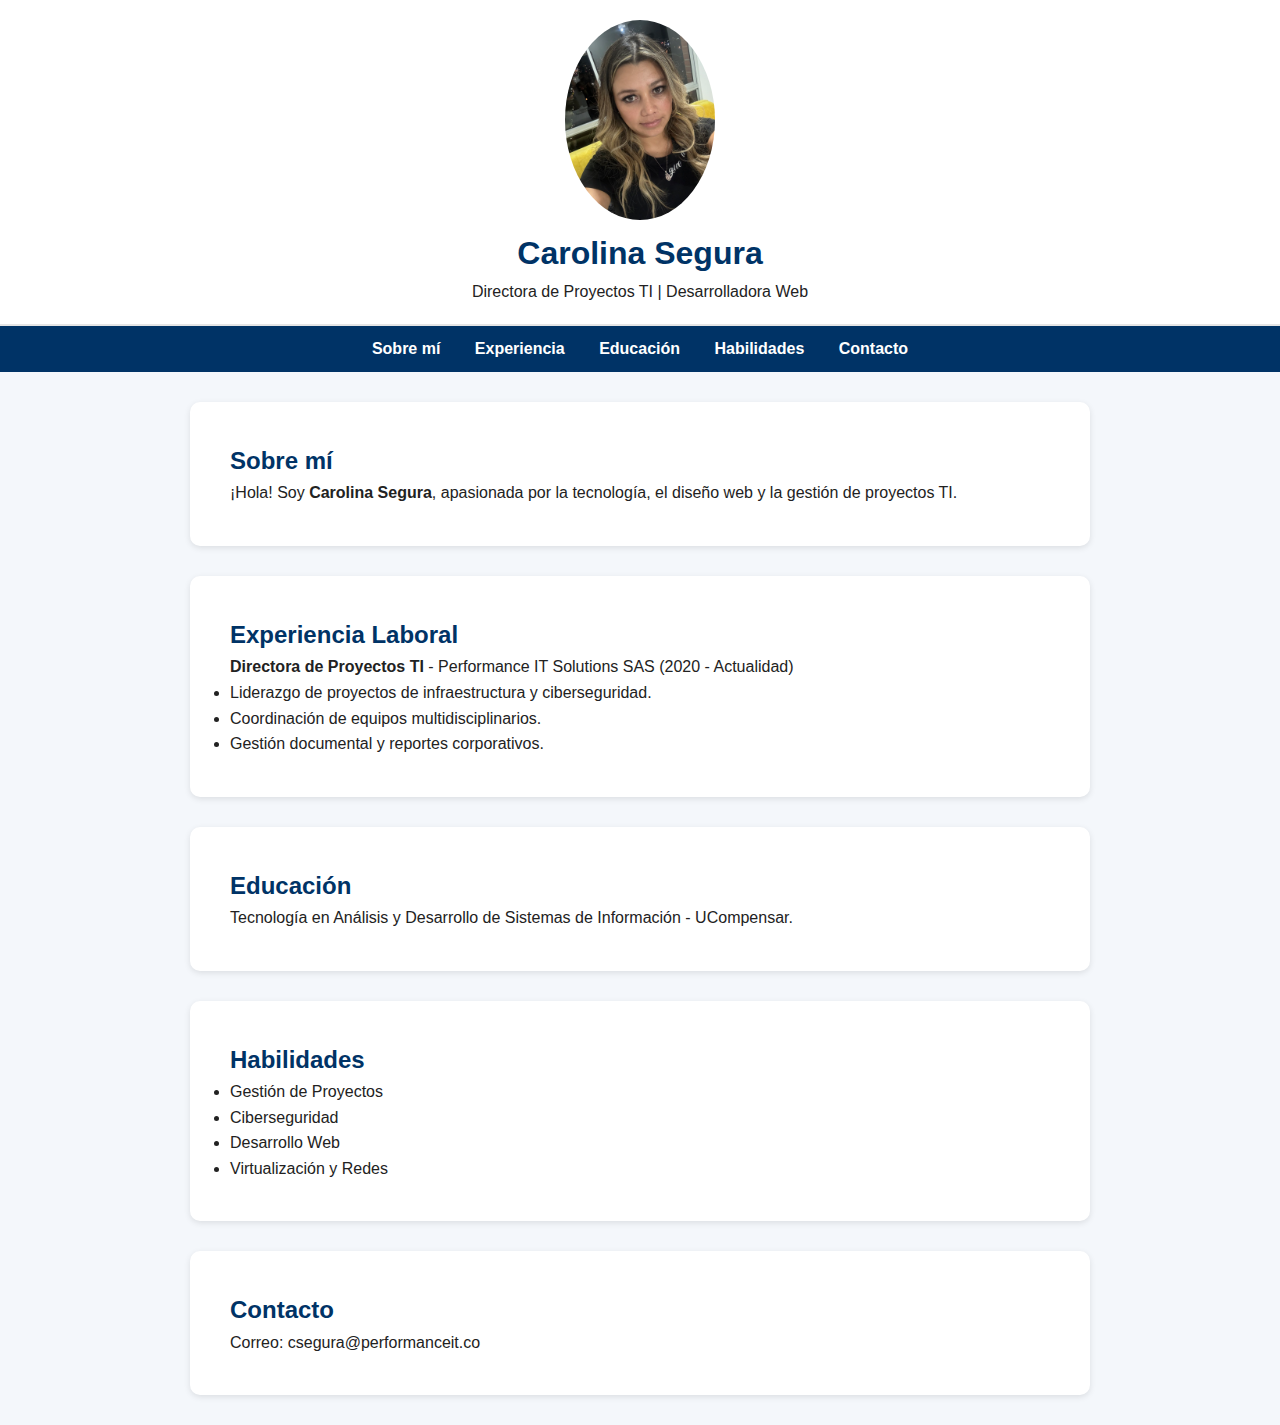
<file: index.html>
<!DOCTYPE html>
<html lang="es">
<head>
    <meta charset="UTF-8">
    <meta name="viewport" content="width=device-width, initial-scale=1.0">
    <title>Hoja de Vida - Carolina Segura</title>
    <link rel="stylesheet" href="css/styles.css">
</head>
<body>

<header>
    <img src="img/carolina.jpg" alt="Foto Carolina">
    <h1>Carolina Segura</h1>
    <p>Directora de Proyectos TI | Desarrolladora Web</p>
</header>

<nav>
    <ul>
        <li><a href="#sobre-mi">Sobre mí</a></li>
        <li><a href="#experiencia">Experiencia</a></li>
        <li><a href="#educacion">Educación</a></li>
        <li><a href="#habilidades">Habilidades</a></li>
        <li><a href="#contacto">Contacto</a></li>
    </ul>
</nav>

<section id="sobre-mi">
    <h2>Sobre mí</h2>
    <p>
        ¡Hola! Soy <strong>Carolina Segura</strong>, apasionada por la tecnología, 
        el diseño web y la gestión de proyectos TI.
    </p>
</section>

<section id="experiencia">
    <h2>Experiencia Laboral</h2>
    <p><strong>Directora de Proyectos TI</strong> - Performance IT Solutions SAS (2020 - Actualidad)</p>
    <ul>
        <li>Liderazgo de proyectos de infraestructura y ciberseguridad.</li>
        <li>Coordinación de equipos multidisciplinarios.</li>
        <li>Gestión documental y reportes corporativos.</li>
    </ul>
</section>

<section id="educacion">
    <h2>Educación</h2>
    <p>Tecnología en Análisis y Desarrollo de Sistemas de Información - UCompensar.</p>
</section>

<section id="habilidades">
    <h2>Habilidades</h2>
    <ul>
        <li>Gestión de Proyectos</li>
        <li>Ciberseguridad</li>
        <li>Desarrollo Web</li>
        <li>Virtualización y Redes</li>
    </ul>
</section>

<section id="contacto">
    <h2>Contacto</h2>
    <p>Correo: csegura@performanceit.co</p>
</section>

</body>
</html>
</file>
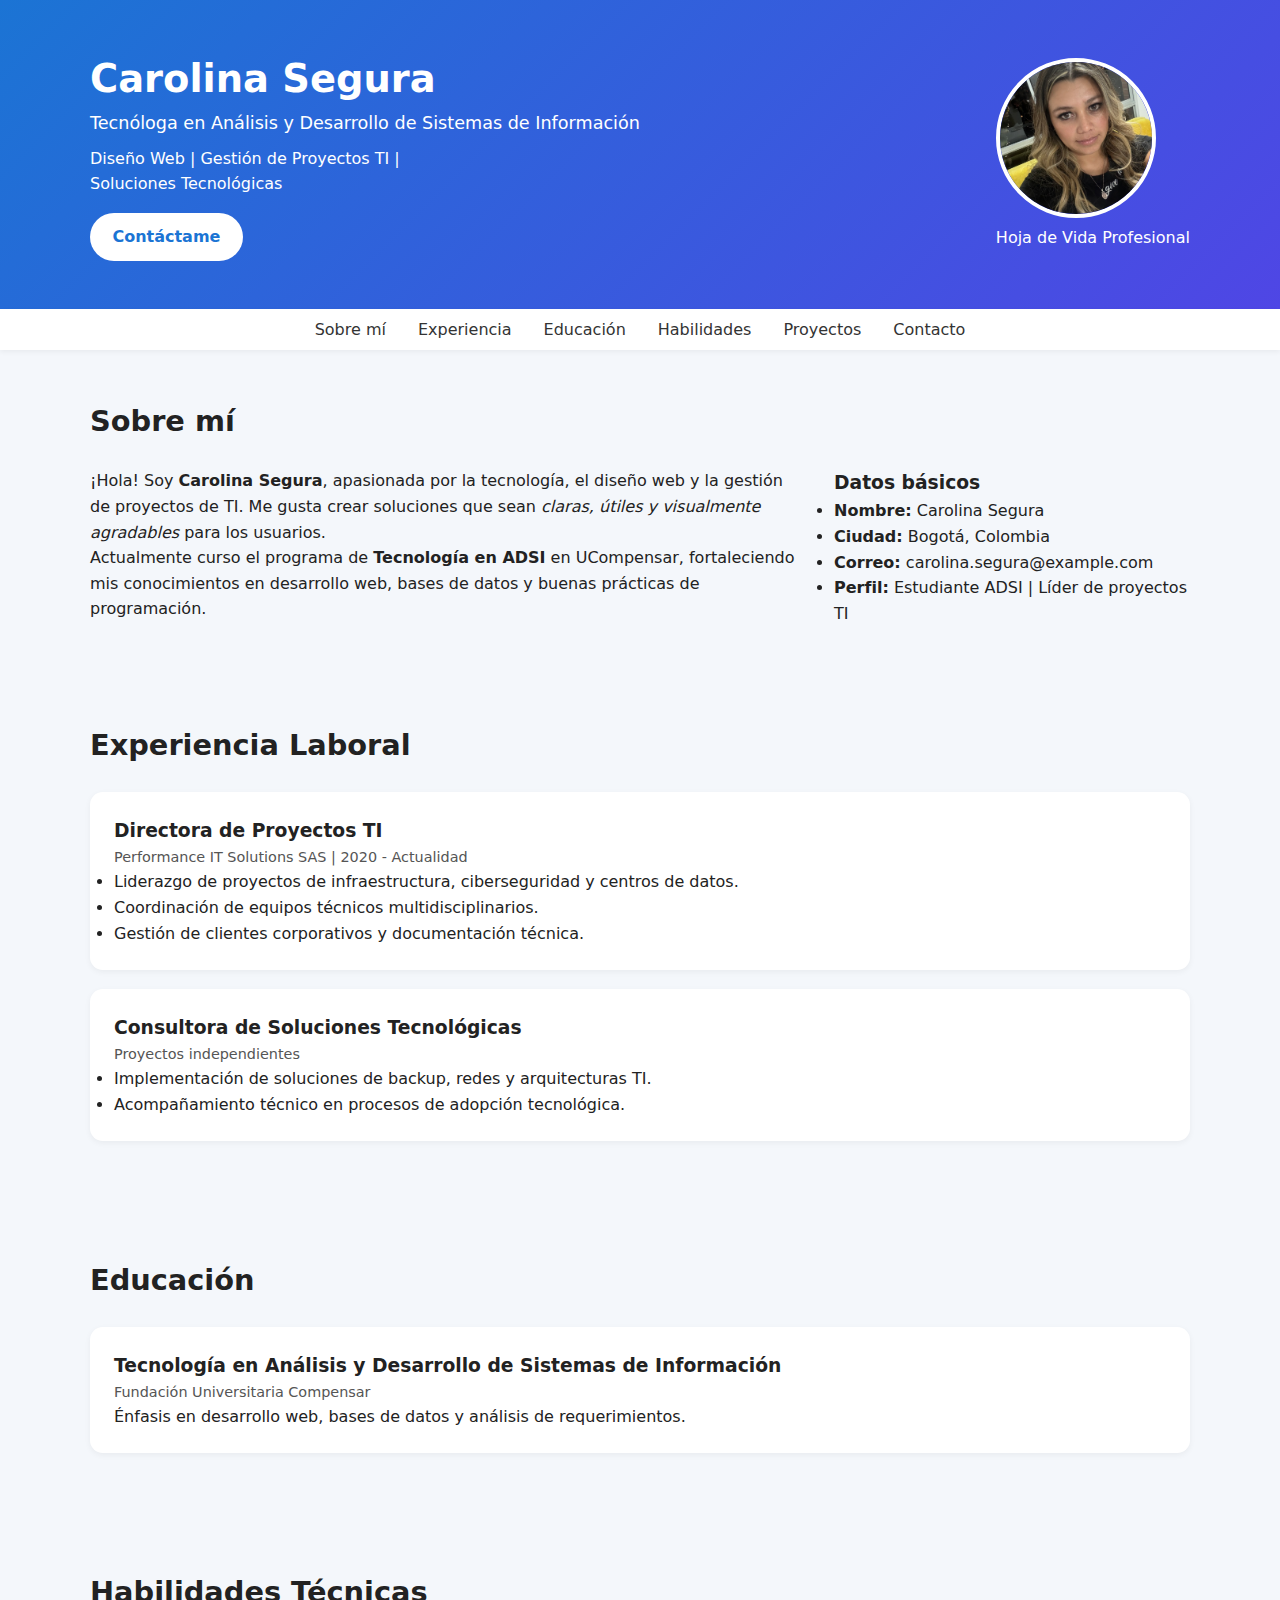
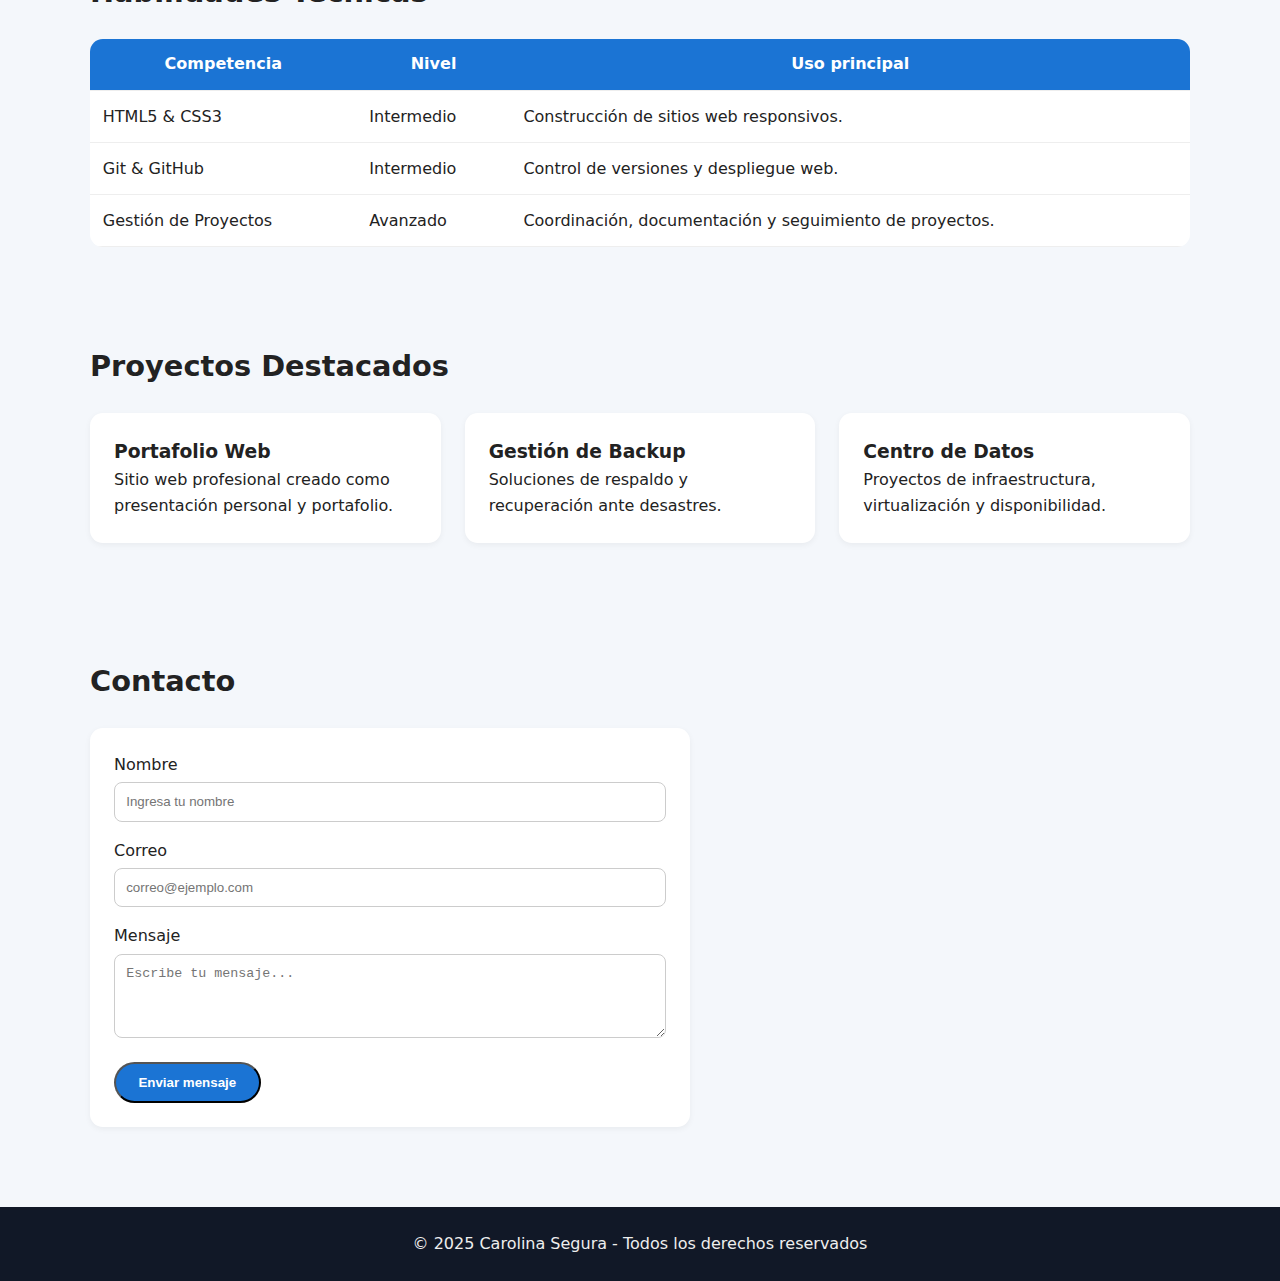
<file: Carolina-segura-web/index.html>
<!DOCTYPE html>
<html lang="es">
<head>
    <meta charset="UTF-8">
    <title>Carolina Segura - Hoja de Vida</title>
    <link rel="stylesheet" href="css/styles.css">
</head>
<body>

    <header class="header">
        <div class="container header-content">
            <div>
                <h1>Carolina Segura</h1>
                <p class="subtitle">Tecnóloga en Análisis y Desarrollo de Sistemas de Información</p>
                <p class="tagline">Diseño Web | Gestión de Proyectos TI | Soluciones Tecnológicas</p>
                <a href="#contacto" class="btn-primario">Contáctame</a>
            </div>

            <figure class="perfil">
                <img src="img/carolina.jpg" alt="Foto de Carolina Segura">
                <figcaption>Hoja de Vida Profesional</figcaption>
            </figure>
        </div>
    </header>

    <nav class="nav-principal">
        <div class="container">
            <ul>
                <li><a href="#sobre-mi">Sobre mí</a></li>
                <li><a href="#experiencia">Experiencia</a></li>
                <li><a href="#educacion">Educación</a></li>
                <li><a href="#habilidades">Habilidades</a></li>
                <li><a href="#proyectos">Proyectos</a></li>
                <li><a href="#contacto">Contacto</a></li>
            </ul>
        </div>
    </nav>

    <main class="container">

        <!-- SOBRE MI -->
        <section id="sobre-mi" class="seccion">
            <h2>Sobre mí</h2>

            <div class="grid-2">
                <div>
                    <p>
                        ¡Hola! Soy <strong>Carolina Segura</strong>, apasionada por la tecnología, el diseño web 
                        y la gestión de proyectos de TI. Me gusta crear soluciones que sean 
                        <em>claras, útiles y visualmente agradables</em> para los usuarios.
                    </p>

                    <p>
                        Actualmente curso el programa de <strong>Tecnología en ADSI</strong> en UCompensar, 
                        fortaleciendo mis conocimientos en desarrollo web, bases de datos 
                        y buenas prácticas de programación.
                    </p>
                </div>

                <div class="datos-basicos">
                    <h3>Datos básicos</h3>
                    <ul>
                        <li><strong>Nombre:</strong> Carolina Segura</li>
                        <li><strong>Ciudad:</strong> Bogotá, Colombia</li>
                        <li><strong>Correo:</strong> carolina.segura@example.com</li>
                        <li><strong>Perfil:</strong> Estudiante ADSI | Líder de proyectos TI</li>
                    </ul>
                </div>
            </div>
        </section>

        <!-- EXPERIENCIA -->
        <section id="experiencia" class="seccion">
            <h2>Experiencia Laboral</h2>

            <div class="card">
                <h3>Directora de Proyectos TI</h3>
                <p class="lugar-periodo">Performance IT Solutions SAS | 2020 - Actualidad</p>
                <ul>
                    <li>Liderazgo de proyectos de infraestructura, ciberseguridad y centros de datos.</li>
                    <li>Coordinación de equipos técnicos multidisciplinarios.</li>
                    <li>Gestión de clientes corporativos y documentación técnica.</li>
                </ul>
            </div>

            <div class="card">
                <h3>Consultora de Soluciones Tecnológicas</h3>
                <p class="lugar-periodo">Proyectos independientes</p>
                <ul>
                    <li>Implementación de soluciones de backup, redes y arquitecturas TI.</li>
                    <li>Acompañamiento técnico en procesos de adopción tecnológica.</li>
                </ul>
            </div>
        </section>

        <!-- EDUCACION -->
        <section id="educacion" class="seccion">
            <h2>Educación</h2>

            <div class="card">
                <h3>Tecnología en Análisis y Desarrollo de Sistemas de Información</h3>
                <p class="lugar-periodo">Fundación Universitaria Compensar</p>
                <p>Énfasis en desarrollo web, bases de datos y análisis de requerimientos.</p>
            </div>
        </section>

        <!-- HABILIDADES -->
        <section id="habilidades" class="seccion">
            <h2>Habilidades Técnicas</h2>

            <table class="tabla-habilidades">
                <thead>
                    <tr>
                        <th>Competencia</th>
                        <th>Nivel</th>
                        <th>Uso principal</th>
                    </tr>
                </thead>

                <tbody>
                    <tr>
                        <td>HTML5 &amp; CSS3</td>
                        <td>Intermedio</td>
                        <td>Construcción de sitios web responsivos.</td>
                    </tr>

                    <tr>
                        <td>Git &amp; GitHub</td>
                        <td>Intermedio</td>
                        <td>Control de versiones y despliegue web.</td>
                    </tr>

                    <tr>
                        <td>Gestión de Proyectos</td>
                        <td>Avanzado</td>
                        <td>Coordinación, documentación y seguimiento de proyectos.</td>
                    </tr>
                </tbody>
            </table>
        </section>

        <!-- PROYECTOS -->
        <section id="proyectos" class="seccion">
            <h2>Proyectos Destacados</h2>

            <div class="grid-3">
                <article class="card proyecto">
                    <h3>Portafolio Web</h3>
                    <p>Sitio web profesional creado como presentación personal y portafolio.</p>
                </article>

                <article class="card proyecto">
                    <h3>Gestión de Backup</h3>
                    <p>Soluciones de respaldo y recuperación ante desastres.</p>
                </article>

                <article class="card proyecto">
                    <h3>Centro de Datos</h3>
                    <p>Proyectos de infraestructura, virtualización y disponibilidad.</p>
                </article>
            </div>
        </section>

        <!-- CONTACTO -->
        <section id="contacto" class="seccion">
            <h2>Contacto</h2>

            <form class="form-contacto">
                <div class="fila-form">
                    <label for="nombre">Nombre</label>
                    <input type="text" id="nombre" placeholder="Ingresa tu nombre">
                </div>

                <div class="fila-form">
                    <label for="email">Correo</label>
                    <input type="email" id="email" placeholder="correo@ejemplo.com">
                </div>

                <div class="fila-form">
                    <label for="mensaje">Mensaje</label>
                    <textarea id="mensaje" rows="4" placeholder="Escribe tu mensaje..."></textarea>
                </div>

                <button type="submit" class="btn-secundario">Enviar mensaje</button>
            </form>
        </section>

    </main>

    <footer class="footer">
        <div class="container footer-content">
            <p>&copy; 2025 Carolina Segura - Todos los derechos reservados</p>
        </div>
    </footer>

</body>
</html>
</file>
<file: css/styles.css>
/* RESET */
* {
    margin: 0;
    padding: 0;
    box-sizing: border-box;
}

/* BODY */
body {
    font-family: 'Segoe UI', Arial, sans-serif;
    background: #f4f7fb;
    color: #222;
    line-height: 1.6;
}

/* HEADER */
header {
    background: #fff;
    padding: 20px 0;
    border-bottom: 2px solid #e5e5e5;
    text-align: center;
}

header img {
    width: 150px;
    border-radius: 50%;
}

/* NAV */
nav {
    background: #003366;
    padding: 10px;
    text-align: center;
}

nav ul {
    list-style: none;
}

nav ul li {
    display: inline-block;
    margin: 0 15px;
}

nav ul li a {
    color: white;
    text-decoration: none;
    font-weight: bold;
}

nav ul li a:hover {
    text-decoration: underline;
}

/* SECTION */
section {
    max-width: 900px;
    margin: 30px auto;
    background: white;
    padding: 40px;
    border-radius: 10px;
    box-shadow: 0 2px 6px rgba(0,0,0,0.1);
}

h1, h2, h3 {
    color: #003366;
}
</file>
<file: Carolina-segura-web/css/styles.css>
/* RESET */
* {
    margin: 0;
    padding: 0;
    box-sizing: border-box;
}

body {
    font-family: system-ui, Arial, sans-serif;
    background: #f4f7fb;
    color: #222;
    line-height: 1.6;
}

/* CONTENEDOR */
.container {
    width: 90%;
    max-width: 1100px;
    margin: auto;
}

/* HEADER */
.header {
    background: linear-gradient(135deg, #1b74d4, #4f46e5);
    color: #fff;
    padding: 3rem 1rem;
}

.header-content {
    display: flex;
    justify-content: space-between;
    align-items: center;
    flex-wrap: wrap;
    gap: 2rem;
}

.header h1 {
    font-size: 2.4rem;
}

.subtitle {
    font-size: 1.1rem;
}

.tagline {
    margin: 0.5rem 0 1rem;
    max-width: 400px;
}

/* BOTONES */
.btn-primario, .btn-secundario {
    padding: 0.7rem 1.4rem;
    font-weight: bold;
    border-radius: 999px;
    cursor: pointer;
    text-decoration: none;
    display: inline-block;
}

.btn-primario {
    background: #fff;
    color: #1b74d4;
}

.btn-secundario {
    background: #1b74d4;
    color: #fff;
}

/* IMAGEN DE PERFIL */
.perfil img {
    width: 160px;
    height: 160px;
    border-radius: 50%;
    object-fit: cover;
    border: 4px solid #fff;
}

/* NAV */
.nav-principal {
    background: #fff;
    box-shadow: 0 2px 5px rgba(0,0,0,0.05);
}

.nav-principal ul {
    display: flex;
    list-style: none;
    justify-content: center;
    flex-wrap: wrap;
}

.nav-principal li {
    margin: 0.5rem 1rem;
}

.nav-principal a {
    color: #333;
    font-weight: 500;
    text-decoration: none;
}

.nav-principal a:hover {
    color: #1b74d4;
}

/* SECCIONES */
.seccion {
    padding: 3rem 0;
}

.seccion h2 {
    font-size: 1.8rem;
    margin-bottom: 1.5rem;
}

/* GRID */
.grid-2 {
    display: grid;
    grid-template-columns: 2fr 1fr;
    gap: 2rem;
}

.grid-3 {
    display: grid;
    grid-template-columns: repeat(3, 1fr);
    gap: 1.5rem;
}

/* CARDS */
.card {
    background: #fff;
    padding: 1.5rem;
    border-radius: 0.8rem;
    box-shadow: 0 2px 6px rgba(0,0,0,0.05);
    margin-bottom: 1.2rem;
}

.lugar-periodo {
    font-size: 0.9rem;
    color: #555;
}

/* TABLA */
.tabla-habilidades {
    width: 100%;
    border-collapse: collapse;
    background: #fff;
    border-radius: 0.8rem;
    overflow: hidden;
}

.tabla-habilidades thead {
    background: #1b74d4;
    color: #fff;
}

.tabla-habilidades th,
.tabla-habilidades td {
    padding: 0.8rem;
    border-bottom: 1px solid #eee;
}

/* FORMULARIO */
.form-contacto {
    background: #fff;
    padding: 1.5rem;
    border-radius: 0.8rem;
    box-shadow: 0 2px 6px rgba(0,0,0,0.05);
    max-width: 600px;
}

.fila-form {
    margin-bottom: 1rem;
}

.fila-form label {
    display: block;
    margin-bottom: 0.3rem;
    font-weight: 500;
}

.fila-form input,
.fila-form textarea {
    width: 100%;
    padding: 0.7rem;
    border-radius: 0.5rem;
    border: 1px solid #ccc;
}

/* FOOTER */
.footer {
    background: #111827;
    color: #eee;
    text-align: center;
    padding: 1.5rem 0;
    margin-top: 2rem;
}

/* RESPONSIVO */
@media (max-width: 768px) {
    .header-content {
        text-align: center;
        justify-content: center;
    }

    .grid-2, .grid-3 {
        grid-template-columns: 1fr;
    }
}
</file>
